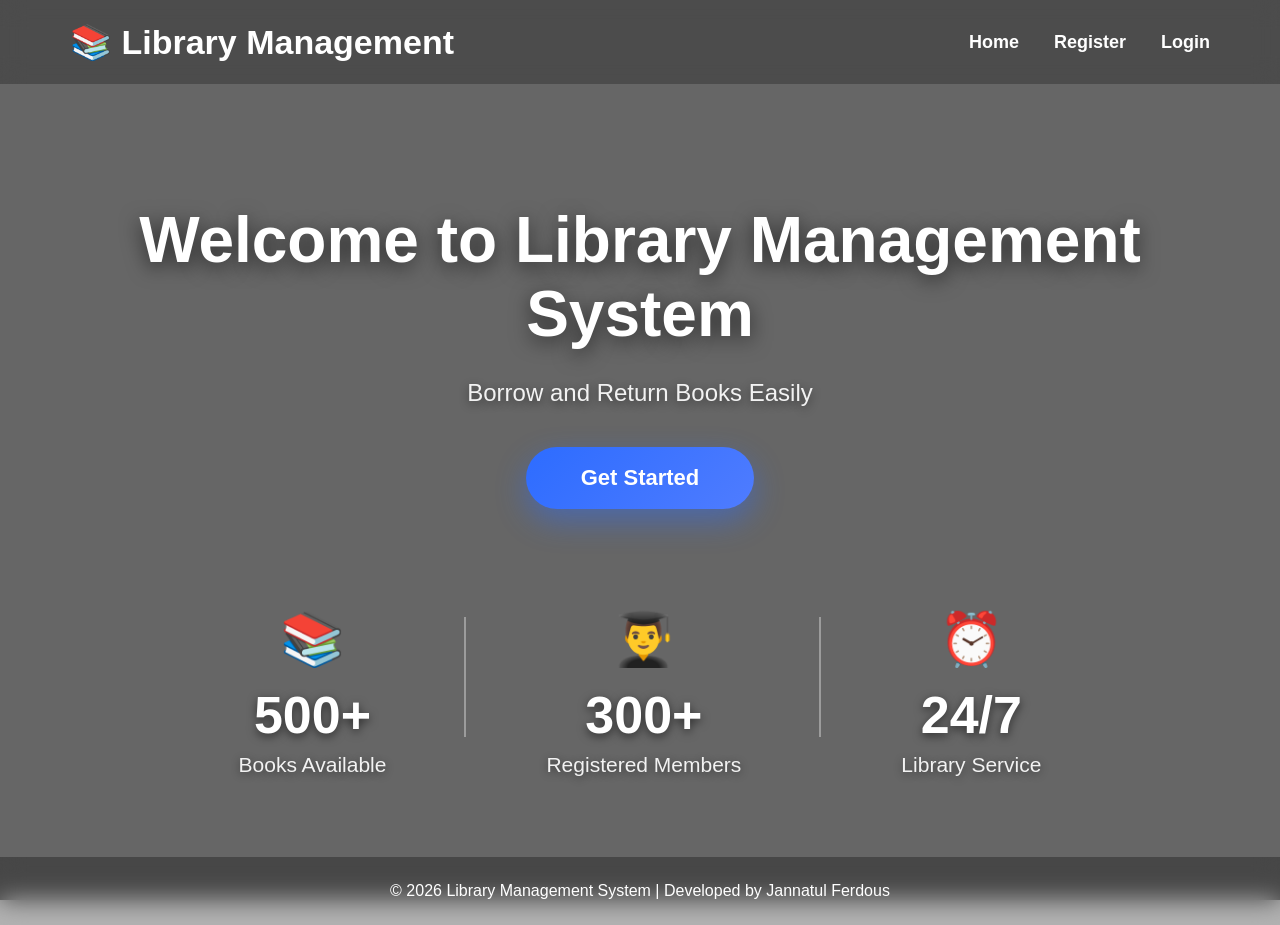
<file: frontend/index.html>
<!DOCTYPE html>
<html lang="en">

<head>
    <meta charset="UTF-8">
    <meta name="viewport" content="width=device-width, initial-scale=1.0">
    <title>Library Management System</title>

    <link rel="stylesheet" href="css/style.css">
</head>

<body>

    <nav>

        <h2>📚 Library Management</h2>

       <div>
    <a href="index.html">Home</a>
    <a href="register.html">Register</a>
    <a href="login.html">Login</a>
</div>

    </nav>

    <section class="hero">

        <h1>Welcome to Library Management System</h1>

        <p>
            Borrow and Return Books Easily
        </p>

        <a href="login.html">
            <button>Get Started</button>
        </a>

    </section>
    <section class="home-stats">

    <div class="home-card">
        <h2>📚</h2>
        <h3>500+</h3>
        <p>Books Available</p>
    </div>

    <div class="home-card">
        <h2>👨‍🎓</h2>
        <h3>300+</h3>
        <p>Registered Members</p>
    </div>

    <div class="home-card">
        <h2>⏰</h2>
        <h3>24/7</h3>
        <p>Library Service</p>
    </div>

</section>
<footer>
    © 2026 Library Management System | Developed by Jannatul Ferdous
</footer>
</body>

</html>
</file>
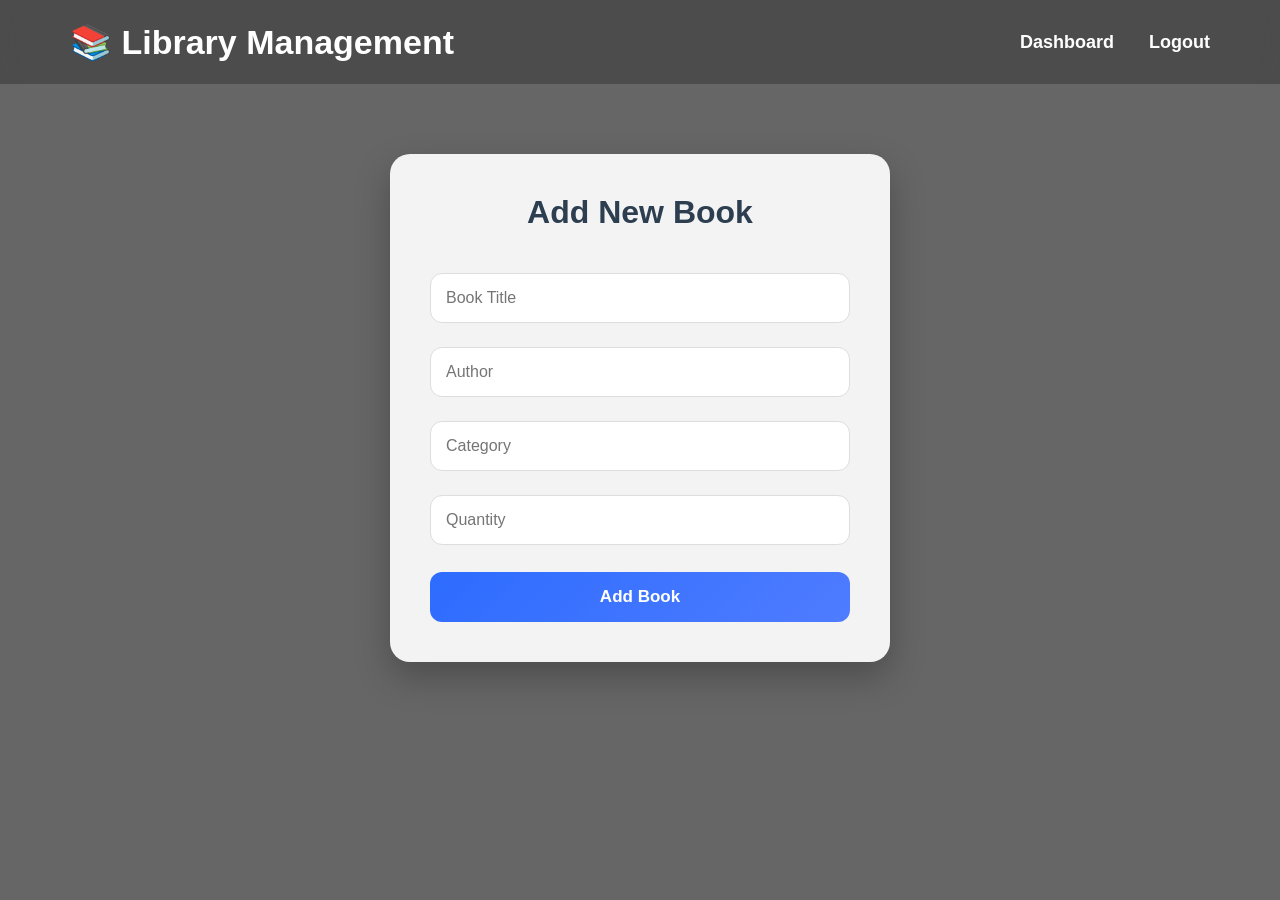
<file: frontend/add-book.html>
<!DOCTYPE html>
<html lang="en">

<head>
    <meta charset="UTF-8">
    <meta name="viewport" content="width=device-width, initial-scale=1.0">
    <title>Add Book</title>

    <link rel="stylesheet" href="css/style.css">
</head>

<body>

    <nav>

        <h2>📚 Library Management</h2>

        <div>
            <a href="admin.html">Dashboard</a>
            <a href="login.html">Logout</a>
        </div>

    </nav>

    <div class="form-container">

        <h2>Add New Book</h2>

        <form id="addBookForm">

            <input type="text" id="title" placeholder="Book Title" required>

            <input type="text" id="author" placeholder="Author" required>

            <input type="text" id="category" placeholder="Category" required>

            <input type="number" id="quantity" placeholder="Quantity" required>

            <button type="submit">Add Book</button>

        </form>

    </div>

    <script src="js/script.js"></script>

</body>

</html>
</file>
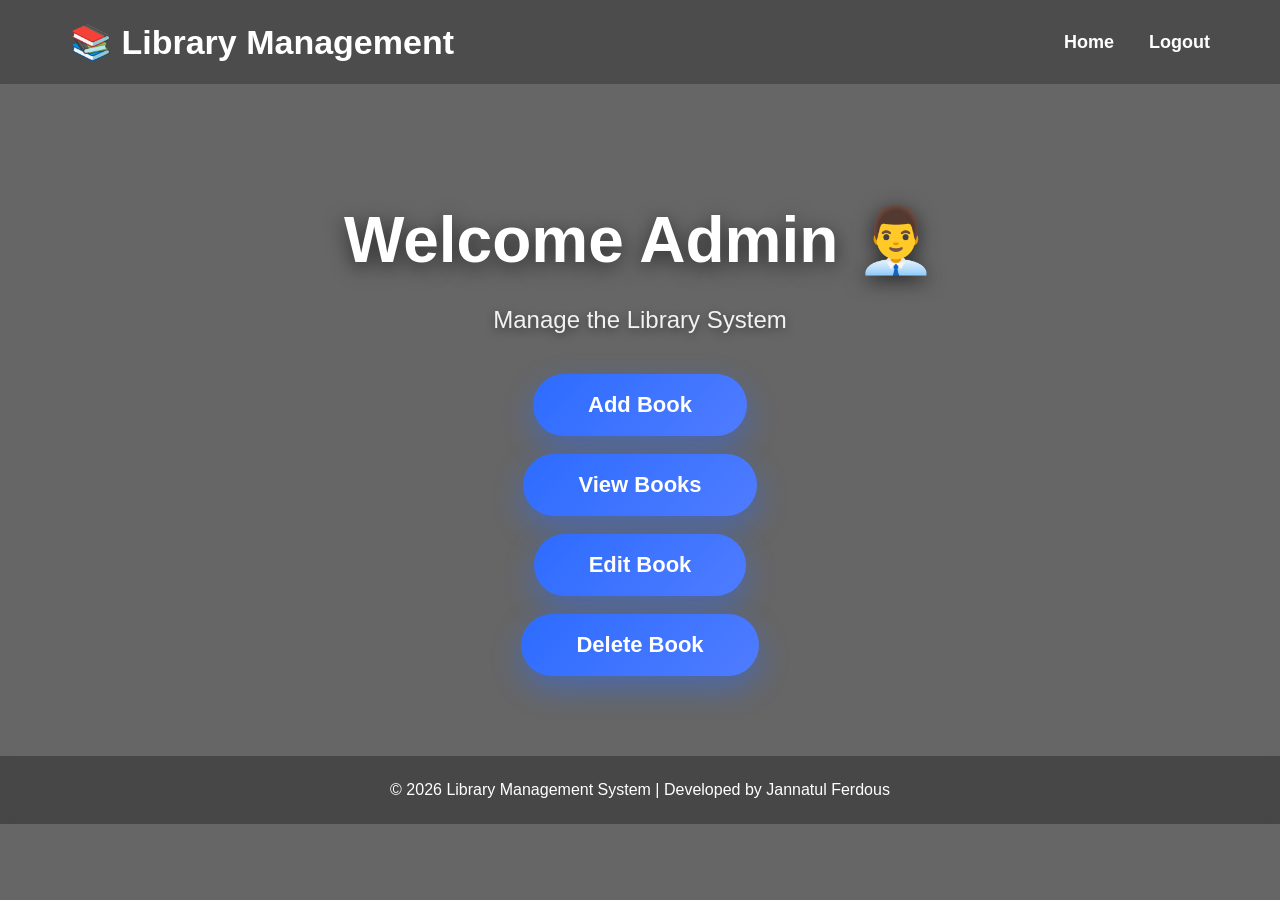
<file: frontend/admin.html>
<!DOCTYPE html>
<html lang="en">

<head>
    <meta charset="UTF-8">
    <meta name="viewport" content="width=device-width, initial-scale=1.0">

    <title>Admin Dashboard</title>

    <link rel="stylesheet" href="css/style.css">
</head>

<body>

    <nav>

        <h2>📚 Library Management</h2>

        <div>
            <a href="index.html">Home</a>
            <a href="login.html">Logout</a>
        </div>

    </nav>


    <div class="hero">

        <h1>Welcome Admin 👨‍💼</h1>

        <p>Manage the Library System</p>

        <!-- Add Book -->

        <button onclick="location.href='add-book.html'">
            Add Book
        </button>

        <br><br>


        <!-- View Books -->

        <button onclick="location.href='books.html'">
            View Books
        </button>

        <br><br>


        <!-- Edit Book -->

        <button onclick="location.href='books.html'">
            Edit Book
        </button>

        <br><br>


        <!-- Delete Book -->

        <button onclick="location.href='books.html'">
            Delete Book
        </button>

    </div>
<footer>
    © 2026 Library Management System | Developed by Jannatul Ferdous
</footer>
</body>

</html>
</file>
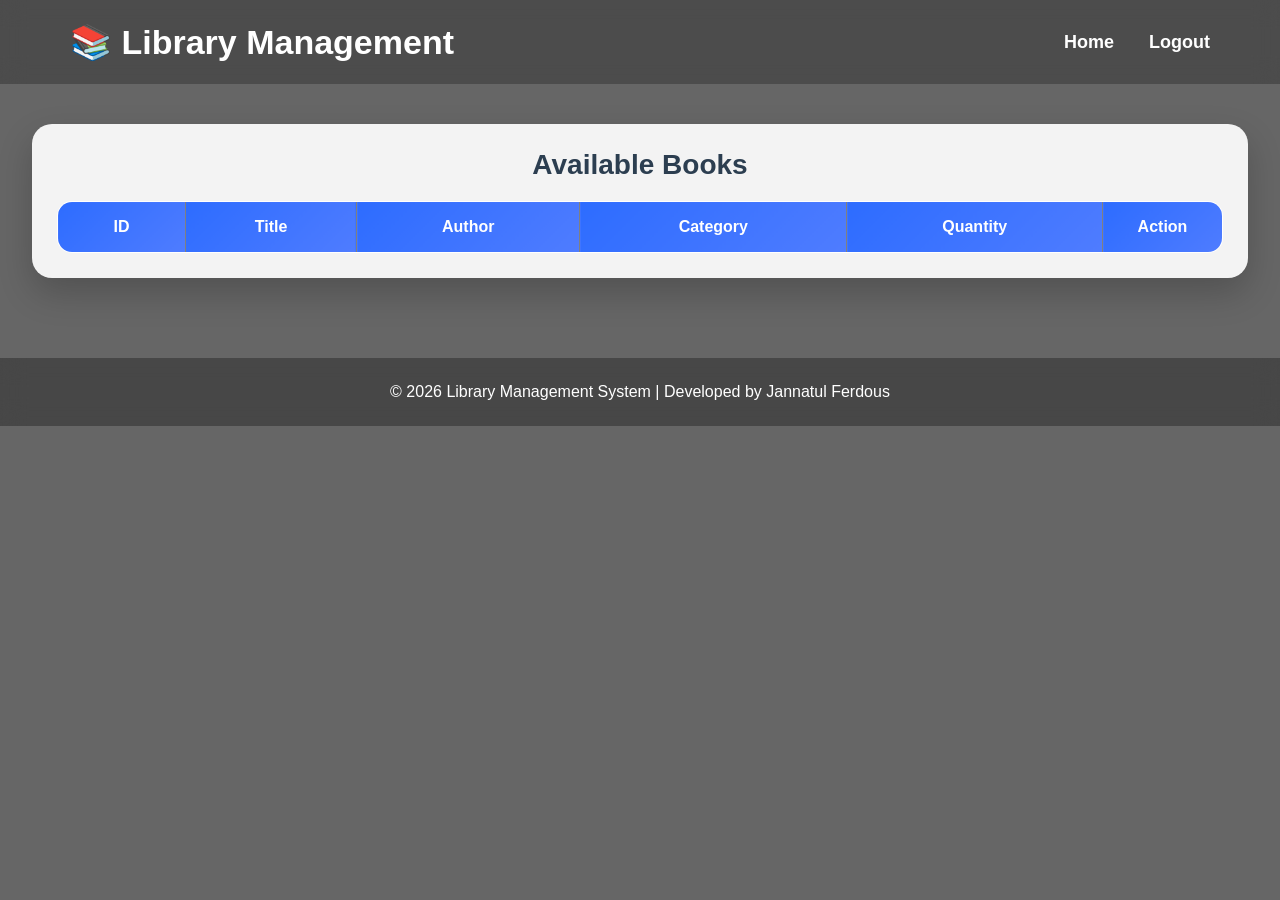
<file: frontend/books.html>
<!DOCTYPE html>
<html lang="en">

<head>

    <meta charset="UTF-8">

    <meta name="viewport"
        content="width=device-width, initial-scale=1.0">

    <title>Books</title>

    <link rel="stylesheet"
        href="css/style.css">

</head>


<body>


    <nav>

        <h2>📚 Library Management</h2>

        <div>

            <a href="index.html">
                Home
            </a>

            <a href="login.html">
                Logout
            </a>

        </div>

    </nav>


    <!-- =========================
         AVAILABLE BOOKS
    ========================== -->

    <div class="table-container"
        id="availableBooksSection">

        <h2>
            Available Books
        </h2>


        <table border="1"
            width="100%"
            cellpadding="10">

            <thead>

                <tr>

                    <th>ID</th>

                    <th>Title</th>

                    <th>Author</th>

                    <th>Category</th>

                    <th>Quantity</th>

                    <th>Action</th>

                </tr>

            </thead>


            <tbody id="bookTable">

            </tbody>

        </table>

    </div>



    <!-- =========================
         MY BORROWED BOOKS
    ========================== -->

    <div class="table-container"
        id="borrowedBooksSection">

        <h2>
            📖 My Borrowed Books
        </h2>


        <table>

            <thead>

                <tr>

                    <th>Borrow ID</th>

                    <th>Title</th>

                    <th>Author</th>

                    <th>Borrow Date</th>
                    
                   <th>Return Date</th>

                    <th>Status</th>

                    <th>Action</th>

                </tr>

            </thead>


            <tbody id="borrowedBookTable">

            </tbody>

        </table>

    </div>



    <script src="js/script.js"></script>
<footer>
    © 2026 Library Management System | Developed by Jannatul Ferdous
</footer>
</body>

</html>
</file>
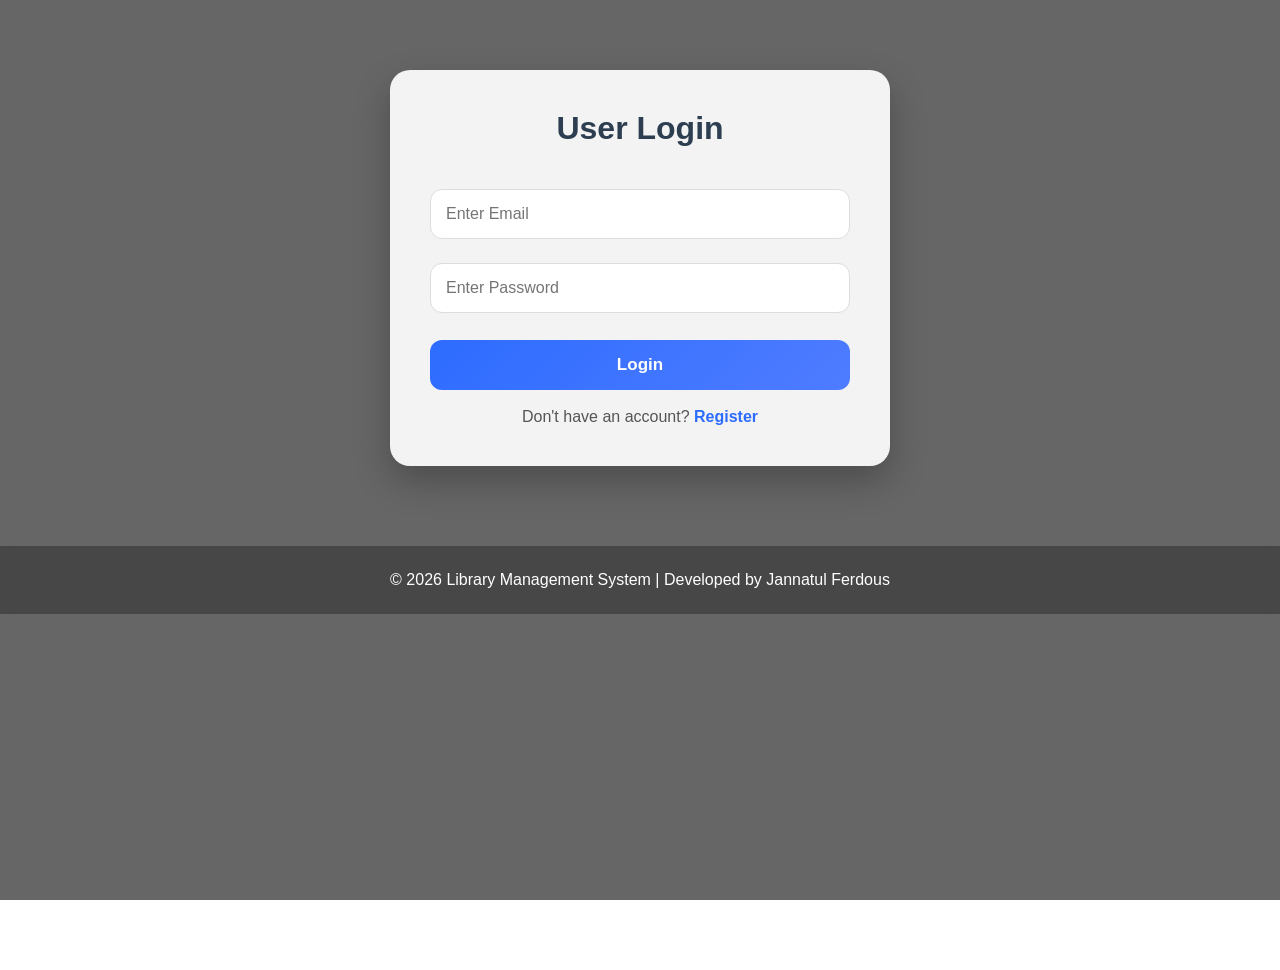
<file: frontend/login.html>
<!DOCTYPE html>
<html lang="en">

<head>
    <meta charset="UTF-8">
    <meta name="viewport" content="width=device-width, initial-scale=1.0">
    <title>Login</title>

    <link rel="stylesheet" href="css/style.css">
</head>

<body>

    <div class="form-container">

        <h2>User Login</h2>

        <form id="loginForm">

            <input type="email" id="email" placeholder="Enter Email" required>

            <input type="password" id="password" placeholder="Enter Password" required>

            <button type="submit">Login</button>

        </form>

        <p>
            Don't have an account?
            <a href="register.html">Register</a>
        </p>

    </div>

    <script src="js/script.js"></script>
<footer>
    © 2026 Library Management System | Developed by Jannatul Ferdous
</footer>
</body>

</html>
</file>
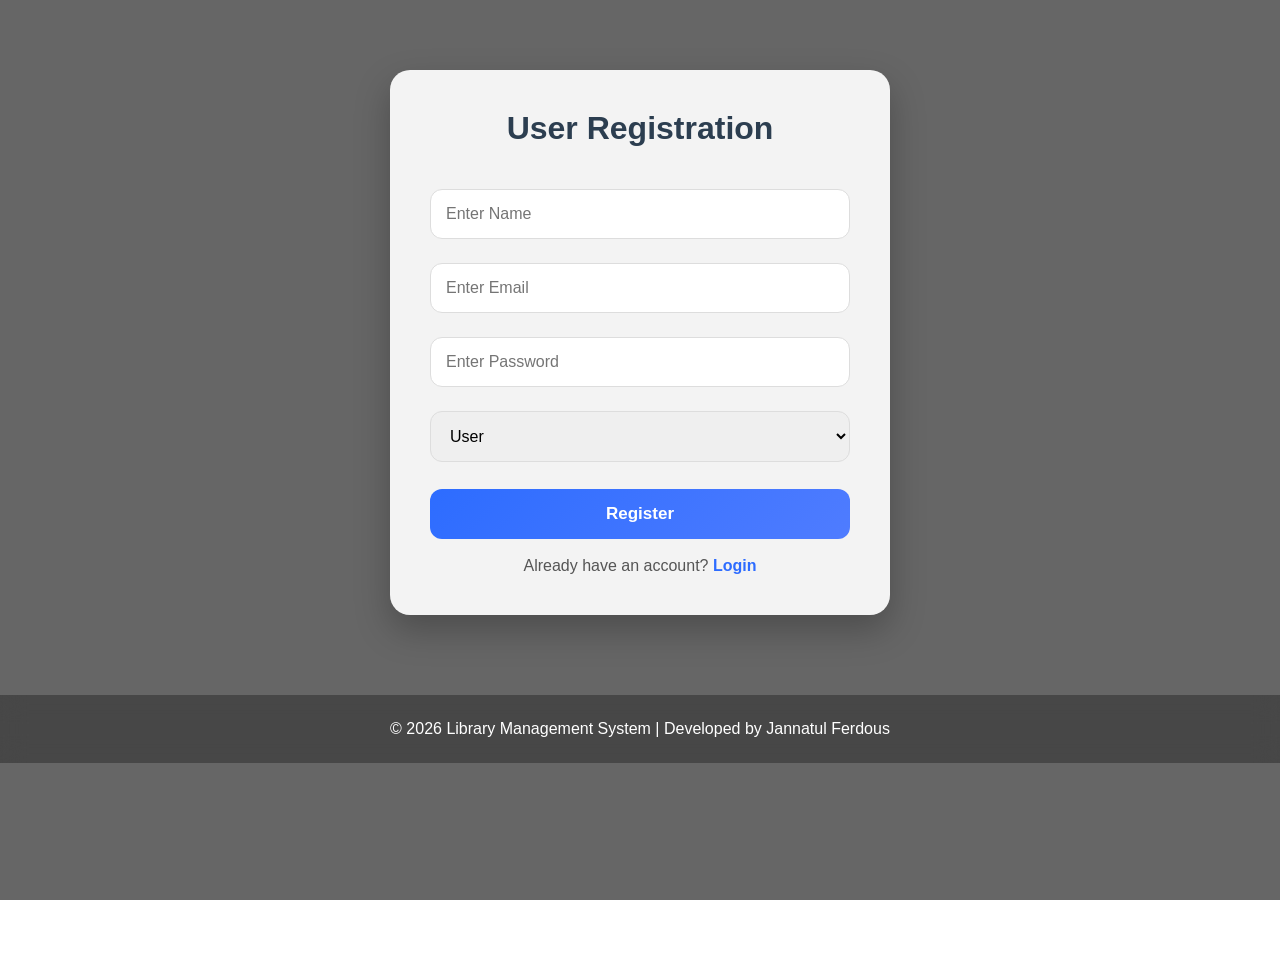
<file: frontend/register.html>
<!DOCTYPE html>
<html lang="en">

<head>
    <meta charset="UTF-8">
    <meta name="viewport" content="width=device-width, initial-scale=1.0">
    <title>Register</title>

    <link rel="stylesheet" href="css/style.css">
</head>

<body>

    <div class="form-container">

        <h2>User Registration</h2>

        <form id="registerForm">

            <input type="text" id="name" placeholder="Enter Name" required>

            <input type="email" id="email" placeholder="Enter Email" required>

            <input type="password" id="password" placeholder="Enter Password" required>

            <select id="role">

                <option value="user">User</option>

                <option value="admin">Admin</option>

            </select>

            <button type="submit">Register</button>

        </form>

        <p>
            Already have an account?
            <a href="login.html">Login</a>
        </p>

    </div>

    <script src="js/script.js"></script>
<footer>
    © 2026 Library Management System | Developed by Jannatul Ferdous
</footer>
</body>

</html>
</file>
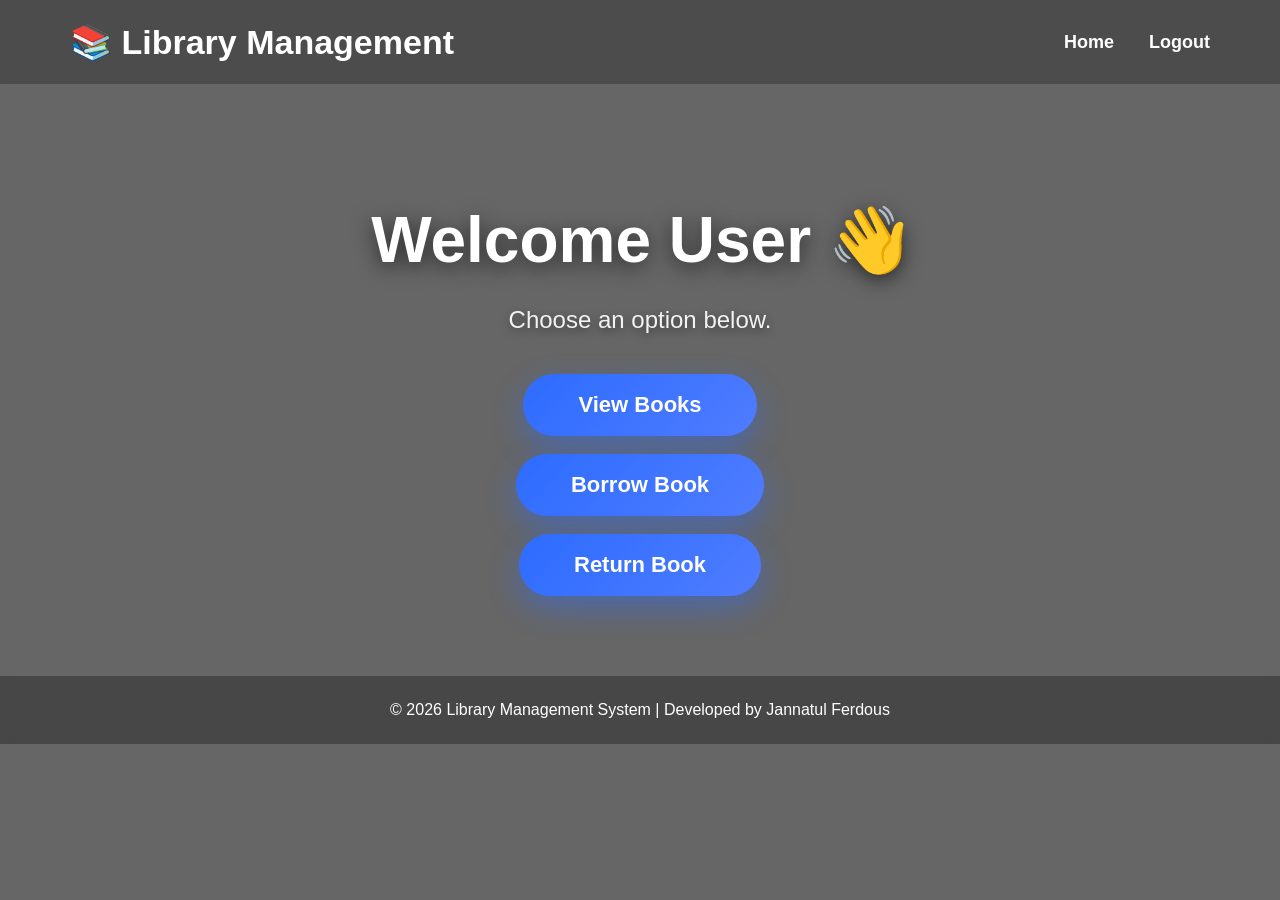
<file: frontend/user.html>
<!DOCTYPE html>
<html lang="en">

<head>
    <meta charset="UTF-8">
    <meta name="viewport" content="width=device-width, initial-scale=1.0">

    <title>User Dashboard</title>

    <link rel="stylesheet" href="css/style.css">
</head>

<body>

    <nav>

        <h2>📚 Library Management</h2>

        <div>

            <a href="index.html">Home</a>

            <a href="login.html">Logout</a>

        </div>

    </nav>


    <div class="hero">

        <h1>Welcome User 👋</h1>

        <p>Choose an option below.</p>


        <!-- View Books -->

       <button onclick="window.location.href='books.html?mode=view'">

    View Books

</button>

        <br><br>


        <!-- Borrow Book -->

        <button onclick="window.location.href='books.html?mode=borrow'">

            Borrow Book

        </button>


        <br><br>


        <!-- Return Book -->

        <button onclick="window.location.href='books.html?mode=return'">

            Return Book

        </button>

    </div>

<footer>
    © 2026 Library Management System | Developed by Jannatul Ferdous
</footer>
</body>

</html>
</file>
<file: frontend/css/style.css>
/* ===================================
   LIBRARY MANAGEMENT SYSTEM
=================================== */

/* ===== RESET ===== */

*{
    margin:0;
    padding:0;
    box-sizing:border-box;
    font-family:'Segoe UI',Tahoma,Geneva,Verdana,sans-serif;
}

html{
    scroll-behavior:smooth;
}

body{
    min-height:100vh;
    overflow-x:hidden;

    background:
    linear-gradient(rgba(0,0,0,.60),rgba(0,0,0,.60)),
    url("https://images.unsplash.com/photo-1507842217343-583bb7270b66?auto=format&fit=crop&w=1920&q=80");

    background-size:cover;
    background-position:center;
    background-repeat:no-repeat;
    background-attachment:fixed;
}


/* ===================================
   NAVBAR
=================================== */

nav{
    display:flex;
    justify-content:space-between;
    align-items:center;

    padding:22px 70px;

    background:rgba(0,0,0,.25);

    backdrop-filter:blur(12px);
    -webkit-backdrop-filter:blur(12px);

    position:sticky;
    top:0;
    z-index:1000;
}

nav h2{
    color:white;
    font-size:34px;
    font-weight:700;
}

nav div{
    display:flex;
    align-items:center;
    gap:35px;
}

nav a{
    text-decoration:none;
    color:white;
    font-size:18px;
    font-weight:600;
    transition:.3s;
}

nav a:hover{
    color:#4f7cff;
}

nav a.active{
    color:#4f7cff;
    position:relative;
}

nav a.active::after{
    content:"";

    position:absolute;
    left:0;
    bottom:-8px;

    width:100%;
    height:3px;

    background:#4f7cff;
    border-radius:20px;
}


/* ===================================
   HERO SECTION
=================================== */

.hero{
    width:100%;
    text-align:center;

    margin-top:120px;
    padding:0 20px;
}

.hero h1{
    font-size:64px;
    font-weight:800;
    color:white;

    line-height:1.15;

    text-shadow:0 5px 20px rgba(0,0,0,.60);
}

.hero p{
    margin:28px 0 40px;

    font-size:24px;
    color:#f2f2f2;

    text-shadow:0 3px 10px rgba(0,0,0,.45);
}

.hero button{
    padding:18px 55px;

    border:none;
    border-radius:50px;

    background:linear-gradient(135deg,#2d6cff,#4f7cff);

    color:white;
    font-size:22px;
    font-weight:700;

    cursor:pointer;
    transition:.35s;

    box-shadow:0 12px 30px rgba(45,108,255,.45);
}

.hero button:hover{
    transform:translateY(-5px);

    box-shadow:0 16px 35px rgba(45,108,255,.55);
}


/* ===================================
   HOME STATS
=================================== */

.home-stats{
    display:flex;
    justify-content:center;
    align-items:center;

    gap:90px;

    margin:100px auto 70px;

    flex-wrap:wrap;
}

.home-card{
    text-align:center;

    position:relative;

    padding:0 35px;

    transition:.3s;
}

.home-card:hover{
    transform:translateY(-8px);
}

.home-card h2{
    font-size:52px;
    color:#4f7cff;

    margin-bottom:15px;
}

.home-card h3{
    font-size:52px;
    color:white;

    font-weight:700;

    margin-bottom:8px;

    text-shadow:0 3px 10px rgba(0,0,0,.55);
}

.home-card p{
    font-size:21px;
    color:#f2f2f2;

    text-shadow:0 2px 8px rgba(0,0,0,.45);
}

.home-card:not(:last-child)::after{
    content:"";

    position:absolute;

    right:-45px;
    top:8px;

    width:2px;
    height:120px;

    background:rgba(255,255,255,.35);
}


/* ===================================
   LOGIN & REGISTER FORM
=================================== */

.form-container{
    width:90%;
    max-width:500px;

    margin:70px auto;

    padding:40px;

    background:rgba(255,255,255,.92);

    backdrop-filter:blur(12px);
    -webkit-backdrop-filter:blur(12px);

    border-radius:20px;

    box-shadow:0 15px 35px rgba(0,0,0,.25);
}

.form-container h2{
    text-align:center;

    font-size:32px;
    color:#2c3e50;

    margin-bottom:30px;
}

.form-container input,
.form-container select{
    width:100%;

    padding:15px;

    margin:12px 0;

    border:1px solid #ddd;
    border-radius:12px;

    font-size:16px;

    outline:none;

    transition:.3s;
}

.form-container input:focus,
.form-container select:focus{
    border-color:#4f7cff;

    box-shadow:0 0 12px rgba(79,124,255,.25);
}

.form-container button{
    width:100%;

    padding:15px;

    margin-top:15px;

    border:none;
    border-radius:12px;

    background:linear-gradient(135deg,#2d6cff,#4f7cff);

    color:white;

    font-size:17px;
    font-weight:600;

    cursor:pointer;

    transition:.3s;
}

.form-container button:hover{
    transform:translateY(-3px);

    box-shadow:0 10px 25px rgba(45,108,255,.35);
}

.form-container p{
    margin-top:18px;

    text-align:center;

    color:#555;
}

.form-container a{
    color:#2d6cff;

    text-decoration:none;

    font-weight:600;
}

.form-container a:hover{
    text-decoration:underline;
}


/* ===================================
   USER DASHBOARD
=================================== */

.dashboard{
    width:90%;
    max-width:1100px;

    margin:60px auto;

    display:grid;

    grid-template-columns:repeat(auto-fit,minmax(250px,1fr));

    gap:30px;
}

.card{
    background:rgba(255,255,255,.92);

    backdrop-filter:blur(12px);

    border-radius:20px;

    padding:30px;

    text-align:center;

    box-shadow:0 15px 35px rgba(0,0,0,.20);

    transition:.35s;
}

.card:hover{
    transform:translateY(-8px);

    box-shadow:0 20px 40px rgba(0,0,0,.28);
}

.card h3{
    color:#2c3e50;

    margin-bottom:15px;

    font-size:24px;
}

.card p{
    color:#666;

    margin-bottom:20px;
}

.card button{
    width:100%;

    padding:14px;

    border:none;
    border-radius:12px;

    background:linear-gradient(135deg,#2d6cff,#4f7cff);

    color:white;

    font-size:16px;

    cursor:pointer;

    transition:.3s;
}

.card button:hover{
    transform:translateY(-3px);
}


/* ===================================
   BOOKS TABLE
=================================== */

.table-container{
    width:95%;
    max-width:1400px;

    margin:40px auto;

    padding:25px;

    background:rgba(255,255,255,.92);

    backdrop-filter:blur(12px);
    -webkit-backdrop-filter:blur(12px);

    border-radius:20px;

    box-shadow:0 15px 35px rgba(0,0,0,.20);

    overflow-x:auto;
}


/* ===== TABLE HEADING ===== */

.table-container h2{
    text-align:center;

    margin-bottom:20px;

    color:#2c3e50;

    font-size:28px;

    font-weight:700;
}


/* ===== TABLE ===== */

table{
    width:100%;

    border-collapse:collapse;

    background:white;

    border-radius:15px;

    overflow:hidden;

    table-layout:auto;
}

table th{
    background:linear-gradient(135deg,#2d6cff,#4f7cff);

    color:white;

    padding:16px;

    font-size:16px;

    text-align:center;

    white-space:nowrap;
}

table td{
    padding:15px;

    text-align:center;

    border-bottom:1px solid #eee;

    white-space:nowrap;
}

table tr:nth-child(even){
    background:#f8f9fc;
}

table tr:hover{
    background:#eef4ff;
}


/* ===================================
   TABLE ACTION / BUTTON FIX
=================================== */

table th:last-child,
table td:last-child{
    min-width:120px;

    width:120px;

    text-align:center;

    white-space:nowrap;
}

table button{
    display:inline-block;

    padding:9px 18px;

    border:none;

    border-radius:8px;

    color:white;

    cursor:pointer;

    font-weight:600;

    white-space:nowrap;

    min-width:80px;

    opacity:1;

    visibility:visible;
}


/* ===== BORROW BUTTON ===== */

.borrow-btn{
    background:#16a34a;
}

.borrow-btn:hover{
    background:#15803d;
}

.return-btn{
    background:#dc2626;
    display:inline-block;
    visibility:visible;
    opacity:1;
    white-space:nowrap;
}

.return-btn:hover{
    background:#b91c1c;
}


/* ===== EDIT BUTTON ===== */

.edit-btn{
    background:#f59e0b;
}

.edit-btn:hover{
    background:#d97706;
}


/* ===== DELETE BUTTON ===== */

.delete-btn{
    background:#dc2626;
}

.delete-btn:hover{
    background:#b91c1c;
}


/* ===================================
   FOOTER
=================================== */

footer{
    margin-top:80px;

    padding:25px;

    text-align:center;

    color:white;

    font-size:16px;

    background:rgba(0,0,0,.30);

    backdrop-filter:blur(12px);

    -webkit-backdrop-filter:blur(12px);
}


/* ===================================
   ANIMATIONS
=================================== */

.hero,
.form-container,
.dashboard,
.table-container{
    animation:fadeIn .8s ease;
}

@keyframes fadeIn{

    from{
        opacity:0;
        transform:translateY(25px);
    }

    to{
        opacity:1;
        transform:translateY(0);
    }
}


/* ===================================
   RESPONSIVE
=================================== */

@media(max-width:768px){

    nav{
        flex-direction:column;

        gap:15px;

        padding:20px;
    }

    nav div{
        flex-wrap:wrap;

        justify-content:center;

        gap:20px;
    }

    .hero{
        margin-top:80px;
    }

    .hero h1{
        font-size:38px;
    }

    .hero p{
        font-size:18px;
    }

    .hero button{
        width:100%;

        max-width:280px;
    }

    .home-stats{
        flex-direction:column;

        gap:40px;
    }

    .home-card:not(:last-child)::after{
        display:none;
    }

    .form-container{
        width:95%;

        padding:25px;
    }

    .dashboard{
        grid-template-columns:1fr;
    }

    .table-container{
        width:96%;

        padding:20px;
    }

    table{
        font-size:14px;

        min-width:800px;
    }

    table th,
    table td{
        padding:10px;
    }

    table th:last-child,
    table td:last-child{
        min-width:110px;

        width:110px;
    }

}


/* ===================================
   FINAL TOUCH
=================================== */

button{
    transition:.3s;
}

a{
    transition:.3s;
}

img{
    max-width:100%;

    display:block;
}

::selection{
    background:#4f7cff;

    color:white;
}

::-webkit-scrollbar{
    width:10px;
}

::-webkit-scrollbar-thumb{
    background:#4f7cff;

    border-radius:20px;
}

::-webkit-scrollbar-track{
    background:#ececec;
}
</file>
